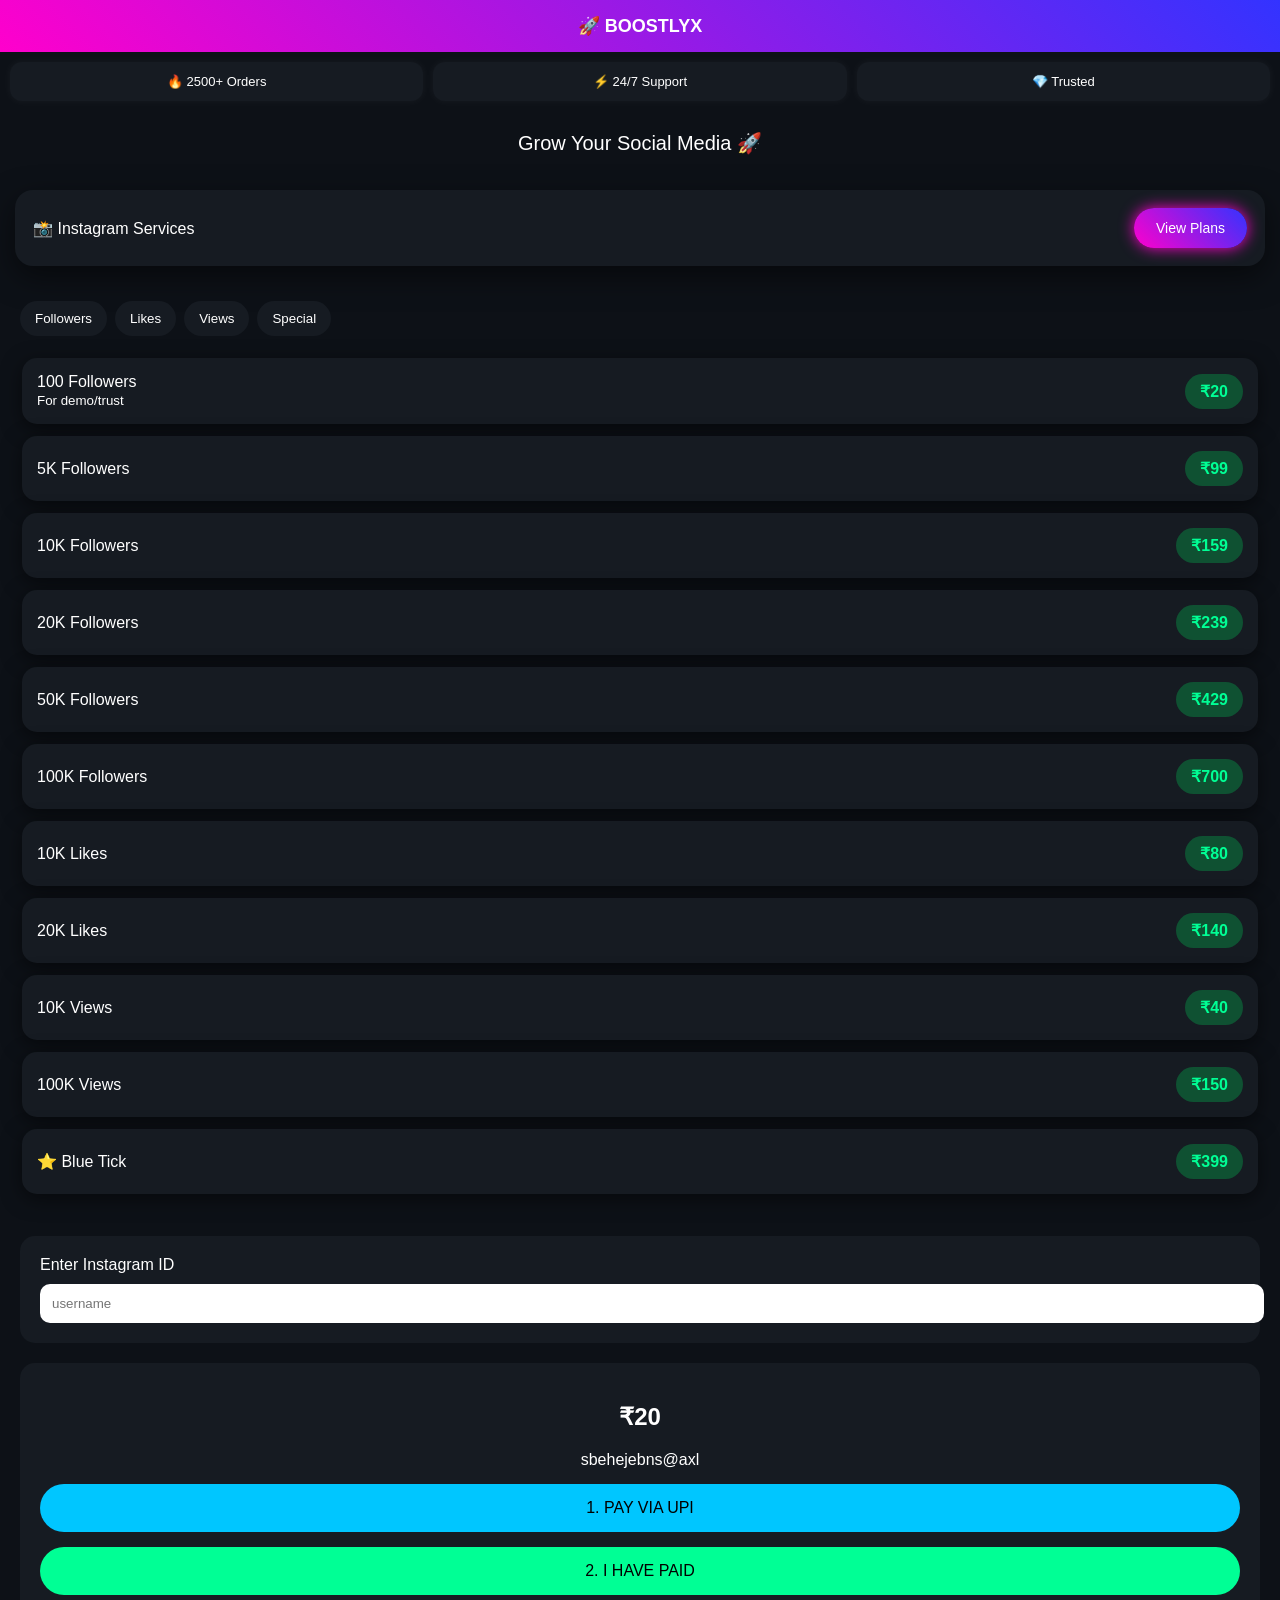
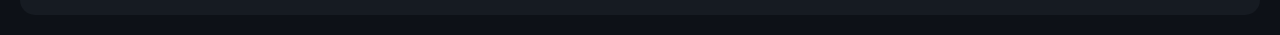
<file: index.html>
<!DOCTYPE html>
<html>
<head>
<meta name="viewport" content="width=device-width, initial-scale=1.0">
<title>BOOSTLYX</title>

<style>
body{
margin:0;
font-family:Arial;
background:#0d1117;
color:white;
}

/* HEADER */
header{
padding:15px;
font-size:18px;
font-weight:bold;
background:linear-gradient(45deg,#ff00cc,#3333ff);
text-align:center;
}

/* STATS */
.stats{
display:flex;
gap:10px;
padding:10px;
}
.stat{
flex:1;
background:#161b22;
padding:12px;
border-radius:12px;
text-align:center;
font-size:13px;
box-shadow:0 0 10px rgba(255,255,255,0.05);
}

/* HERO */
.hero{
padding:20px;
text-align:center;
font-size:20px;
}

/* MAIN CARDS */
.card{
background:#161b22;
margin:15px;
padding:18px;
border-radius:18px;
display:flex;
justify-content:space-between;
align-items:center;
box-shadow:0 10px 30px rgba(0,0,0,0.5);
transition:0.3s;
}
.card:hover{
transform:scale(1.02);
}

.left{
font-size:16px;
}

/* BUTTON */
.btn{
padding:12px 22px;
border:none;
border-radius:30px;
background:linear-gradient(45deg,#ff00cc,#3333ff);
color:white;
font-size:14px;
box-shadow:0 0 15px #ff00cc;
animation:pulse 2s infinite;
}
@keyframes pulse{
0%{box-shadow:0 0 5px #ff00cc;}
50%{box-shadow:0 0 20px #ff00cc;}
100%{box-shadow:0 0 5px #ff00cc;}
}

/* SERVICES */
.section{
padding:10px;
}

.item{
background:#161b22;
margin:12px;
padding:15px;
border-radius:15px;
display:flex;
justify-content:space-between;
align-items:center;
box-shadow:0 5px 20px rgba(0,0,0,0.5);
transition:0.3s;
}
.item:hover{
transform:scale(1.02);
}

.price{
background:#0f5132;
padding:8px 15px;
border-radius:20px;
color:#00ff95;
font-weight:bold;
}

/* TABS */
.tabs{
display:flex;
gap:8px;
padding:10px;
overflow:auto;
}
.tabs button{
background:#161b22;
color:white;
border:none;
padding:10px 15px;
border-radius:20px;
}

/* POPUP */
#popup{
position:fixed;
bottom:20px;
left:20px;
background:#161b22;
padding:10px 15px;
border-radius:10px;
display:none;
box-shadow:0 0 10px black;
}

/* INPUT */
.inputBox{
margin:20px;
padding:20px;
background:#161b22;
border-radius:15px;
}
input{
width:100%;
padding:12px;
border:none;
border-radius:10px;
margin-top:10px;
}

/* PAYMENT */
.pay{
margin:20px;
padding:20px;
background:#161b22;
border-radius:15px;
text-align:center;
}
.bigbtn{
width:100%;
padding:15px;
border:none;
border-radius:30px;
margin-top:15px;
font-size:16px;
}
.upi{background:#00c6ff;color:black;}
.confirm{background:#00ff95;color:black;}
</style>
</head>

<body>

<header>🚀 BOOSTLYX</header>

<div class="stats">
<div class="stat">🔥 2500+ Orders</div>
<div class="stat">⚡ 24/7 Support</div>
<div class="stat">💎 Trusted</div>
</div>

<div class="hero">Grow Your Social Media 🚀</div>

<div class="card">
<div class="left">📸 Instagram Services</div>
<button class="btn">View Plans</button>
</div>

<div class="section">

<div class="tabs">
<button>Followers</button>
<button>Likes</button>
<button>Views</button>
<button>Special</button>
</div>

<!-- SERVICES -->
<div class="item"><div>100 Followers <br><small>For demo/trust</small></div><div class="price">₹20</div></div>
<div class="item"><div>5K Followers</div><div class="price">₹99</div></div>
<div class="item"><div>10K Followers</div><div class="price">₹159</div></div>
<div class="item"><div>20K Followers</div><div class="price">₹239</div></div>
<div class="item"><div>50K Followers</div><div class="price">₹429</div></div>
<div class="item"><div>100K Followers</div><div class="price">₹700</div></div>

<div class="item"><div>10K Likes</div><div class="price">₹80</div></div>
<div class="item"><div>20K Likes</div><div class="price">₹140</div></div>

<div class="item"><div>10K Views</div><div class="price">₹40</div></div>
<div class="item"><div>100K Views</div><div class="price">₹150</div></div>

<div class="item"><div>⭐ Blue Tick</div><div class="price">₹399</div></div>

</div>

<!-- INPUT -->
<div class="inputBox">
Enter Instagram ID
<input placeholder="username">
</div>

<!-- PAYMENT -->
<div class="pay">
<h2>₹20</h2>
<div>sbehejebns@axl</div>

<button class="bigbtn upi">1. PAY VIA UPI</button>
<button class="bigbtn confirm">2. I HAVE PAID</button>

</div>

<div id="popup"></div>

<script>
setInterval(()=>{
let names=["Rohit","Aman","Rahul"];
let p=document.getElementById("popup");
p.style.display="block";
p.innerText=names[Math.floor(Math.random()*names.length)]+" just bought";
setTimeout(()=>p.style.display="none",2000);
},3000);
</script>

</body>
  </html>
</file>
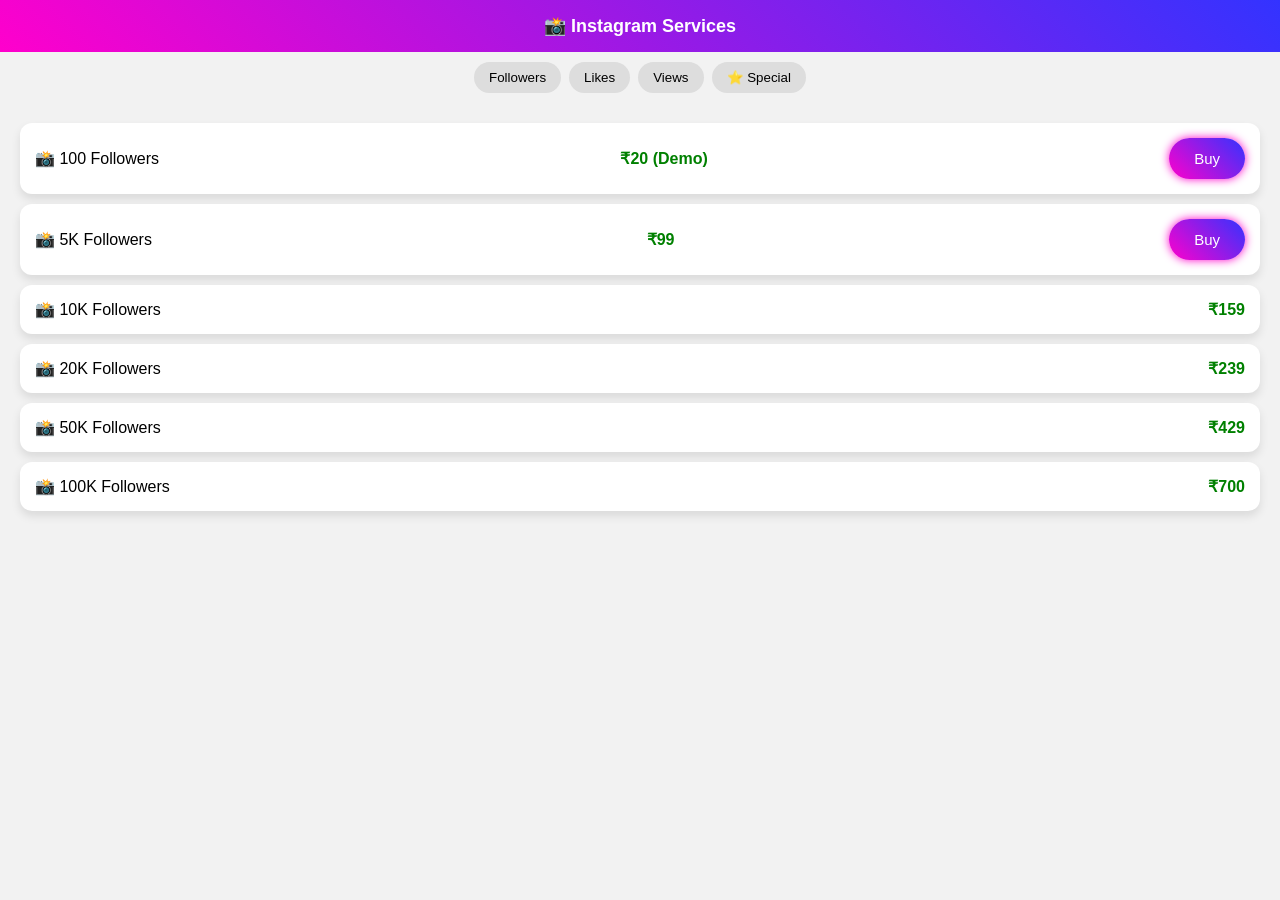
<file: instagram.html>
<!DOCTYPE html>
<html>
<head>
<link rel="stylesheet" href="style.css">
</head>

<body>

<header>📸 Instagram Services</header>

<div class="tabs">
<button onclick="show('f')">Followers</button>
<button onclick="show('l')">Likes</button>
<button onclick="show('v')">Views</button>
<button onclick="show('s')">⭐ Special</button>
</div>

<div id="f" class="box">
<div class="item">📸 100 Followers <span>₹20 (Demo)</span> <button class="btn">Buy</button></div>
<div class="item">📸 5K Followers <span>₹99</span> <button class="btn">Buy</button></div>
<div class="item">📸 10K Followers <span>₹159</span></div>
<div class="item">📸 20K Followers <span>₹239</span></div>
<div class="item">📸 50K Followers <span>₹429</span></div>
<div class="item">📸 100K Followers <span>₹700</span></div>
</div>

<div id="l" class="box hide">
<div class="item">❤️ 10K Likes ₹80</div>
<div class="item">❤️ 20K Likes ₹140</div>
<div class="item">❤️ 50K Likes ₹250</div>
<div class="item">❤️ 100K Likes ₹350</div>
</div>

<div id="v" class="box hide">
<div class="item">👁️ 10K Views ₹40</div>
<div class="item">👁️ 20K Views ₹60</div>
<div class="item">👁️ 50K Views ₹100</div>
<div class="item">👁️ 100K Views ₹150</div>
<div class="item">👁️ 500K Views ₹250</div>
</div>

<div id="s" class="box hide">
<div class="item">⭐ Blue Tick ₹399</div>
<div class="item">🔥 10K Active ₹250</div>
<div class="item">🔥 50K Active ₹500</div>
</div>

<script src="script.js"></script>
</body>
</html>
</file>
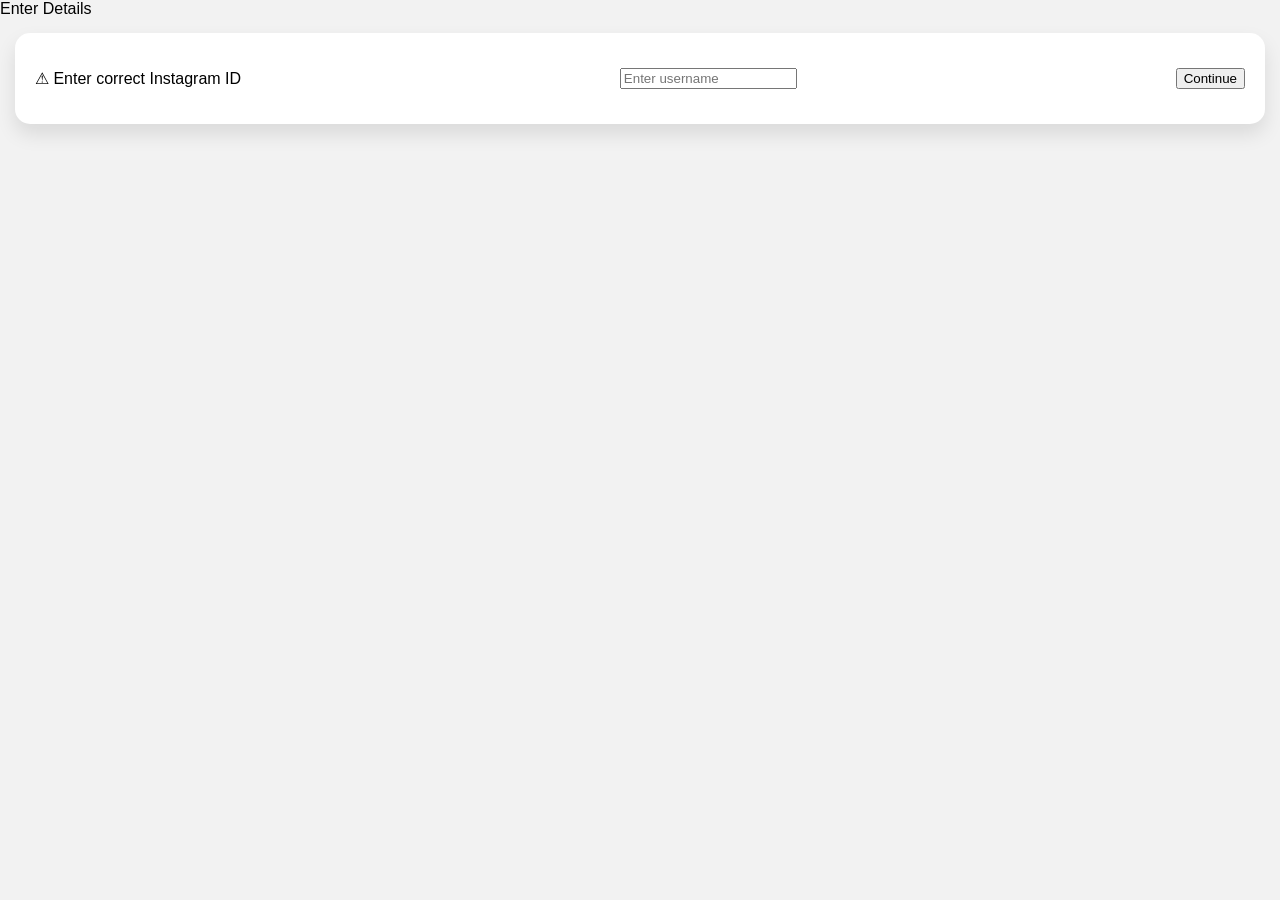
<file: order.html>
<!DOCTYPE html>
<html>
<head>
<link rel="stylesheet" href="style.css">
</head>
<body>

<div class="header">Enter Details</div>

<div class="card">
<p>⚠ Enter correct Instagram ID</p>
<input type="text" id="user" placeholder="Enter username">
<button onclick="go()">Continue</button>
</div>

<script>
function go(){
let u=document.getElementById("user").value;
if(u==""){alert("Enter ID");return;}
let p=new URLSearchParams(window.location.search).get("price");
window.location="payment.html?price="+p;
}
</script>

</body>
</html>
</file>
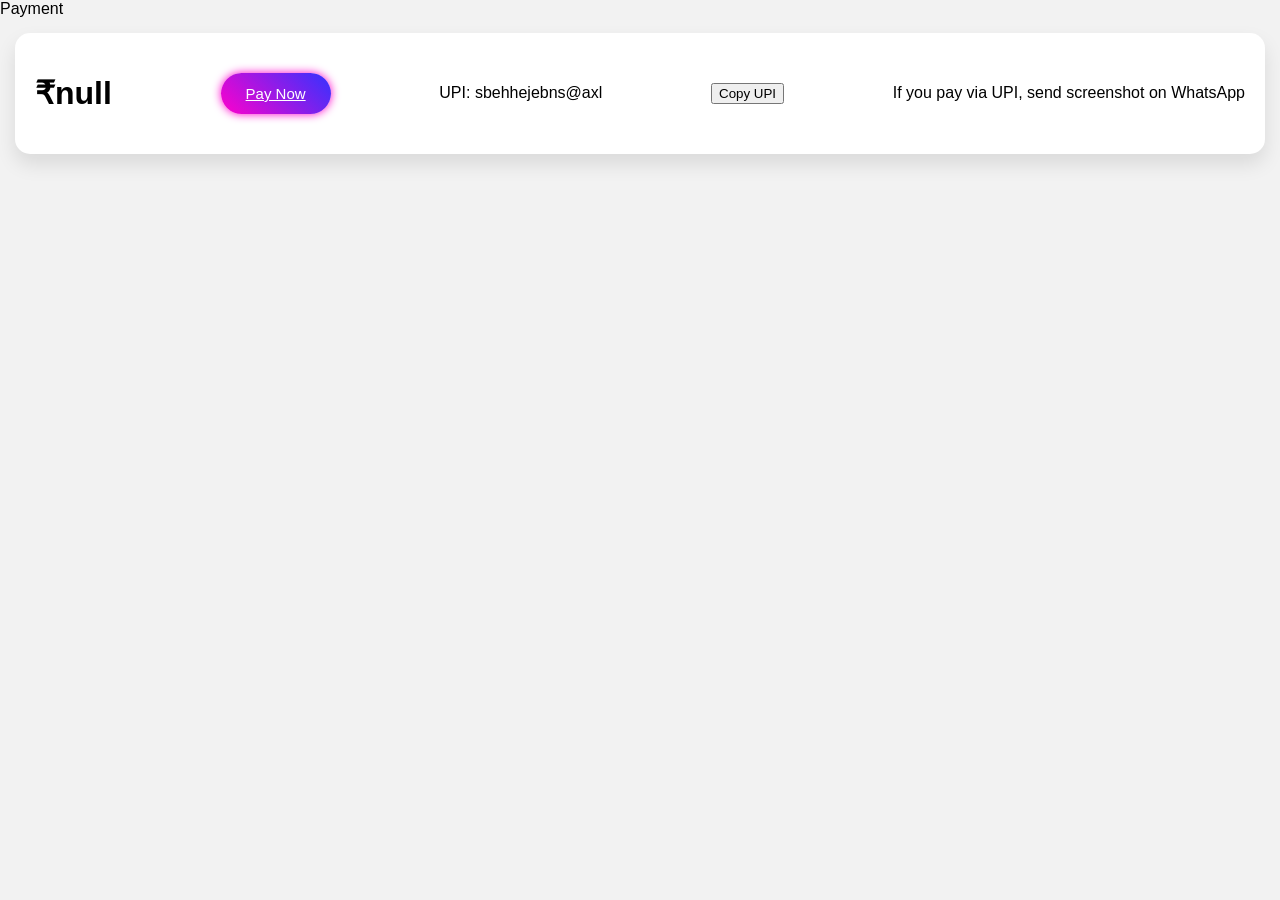
<file: payment.html>
<!DOCTYPE html>
<html>
<head>
<link rel="stylesheet" href="style.css">
</head>
<body>

<div class="header">Payment</div>

<div class="card">
<h1 id="price"></h1>

<a href="upi://pay?pa=sbehhejebns@ibl&pn=SANDEEP%20SINGH" class="btn">Pay Now</a>

<p>UPI: sbehhejebns@axl</p>

<button onclick="copy()">Copy UPI</button>

<p>If you pay via UPI, send screenshot on WhatsApp</p>
</div>

<script>
let p=new URLSearchParams(window.location.search).get("price");
document.getElementById("price").innerText="₹"+p;

function copy(){
navigator.clipboard.writeText("sbehhejebns@axl");
alert("Copied");
}
</script>

</body>
</html>
</file>
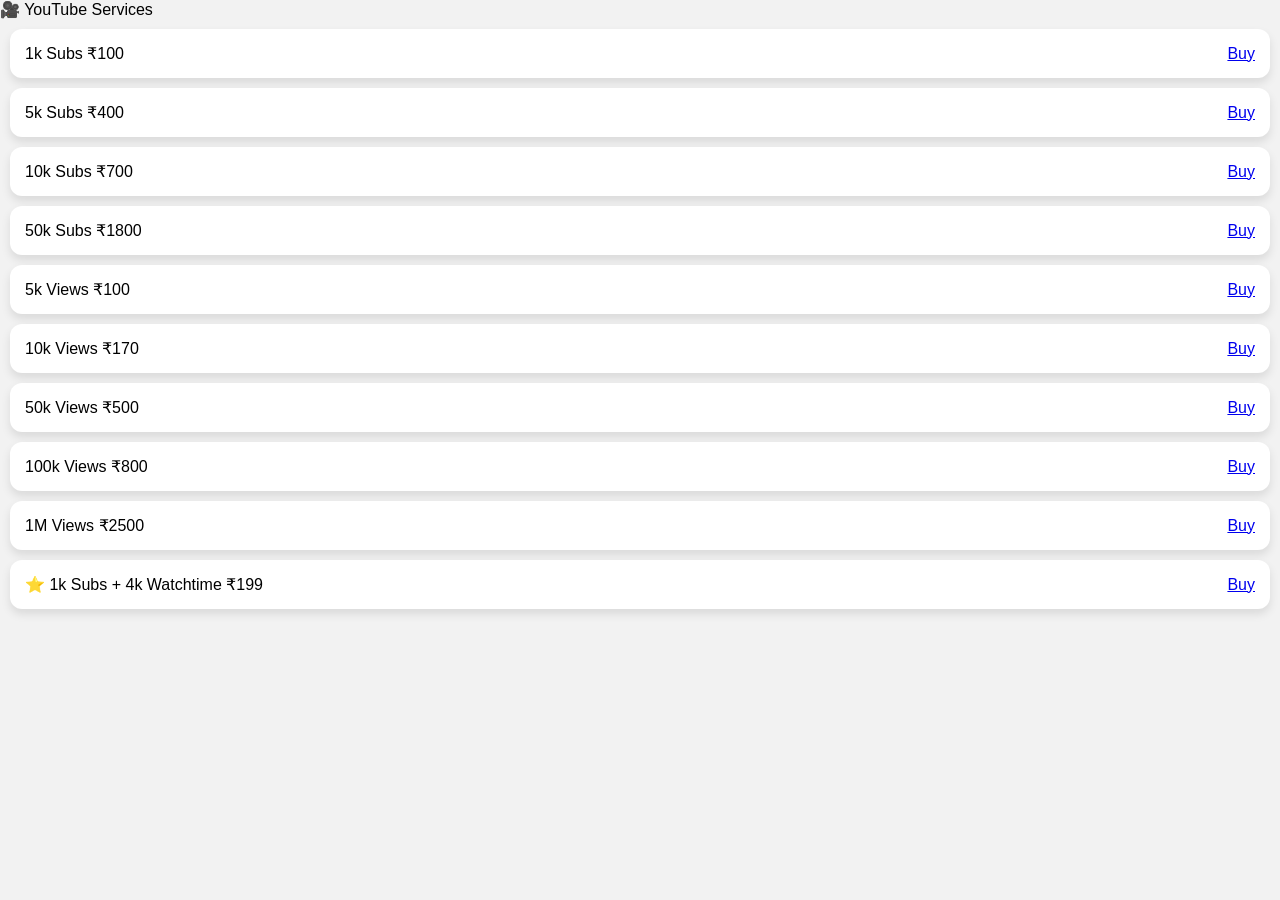
<file: youtube.html>
<!DOCTYPE html>
<html>
<head>
<title>YouTube Services</title>
<link rel="stylesheet" href="style.css">
</head>
<body>

<div class="header">🎥 YouTube Services</div>

<div class="item">1k Subs ₹100 <a href="order.html?price=100" class="buy">Buy</a></div>
<div class="item">5k Subs ₹400 <a href="order.html?price=400" class="buy">Buy</a></div>
<div class="item">10k Subs ₹700 <a href="order.html?price=700" class="buy">Buy</a></div>
<div class="item">50k Subs ₹1800 <a href="order.html?price=1800" class="buy">Buy</a></div>

<div class="item">5k Views ₹100 <a href="order.html?price=100" class="buy">Buy</a></div>
<div class="item">10k Views ₹170 <a href="order.html?price=170" class="buy">Buy</a></div>
<div class="item">50k Views ₹500 <a href="order.html?price=500" class="buy">Buy</a></div>
<div class="item">100k Views ₹800 <a href="order.html?price=800" class="buy">Buy</a></div>
<div class="item">1M Views ₹2500 <a href="order.html?price=2500" class="buy">Buy</a></div>

<div class="item">⭐ 1k Subs + 4k Watchtime ₹199 <a href="order.html?price=199" class="buy">Buy</a></div>

</body>
</html>
</file>
<file: style.css>
body{
font-family:sans-serif;
background:#f2f2f2;
margin:0;
}

header{
background:linear-gradient(45deg,#ff00cc,#3333ff);
color:white;
padding:15px;
text-align:center;
font-weight:bold;
font-size:18px;
}

.stats{
display:flex;
gap:10px;
padding:10px;
}

.stat{
flex:1;
background:white;
padding:10px;
border-radius:12px;
text-align:center;
box-shadow:0 5px 10px rgba(0,0,0,0.1);
}

.title{
text-align:center;
margin:15px;
}

.card{
background:white;
margin:15px;
padding:20px;
border-radius:15px;
display:flex;
justify-content:space-between;
align-items:center;
box-shadow:0 10px 20px rgba(0,0,0,0.1);
transition:0.3s;
}

.card:hover{
transform:scale(1.02);
}

.btn{
padding:12px 25px;
border:none;
border-radius:30px;
background:linear-gradient(45deg,#ff00cc,#3333ff);
color:white;
font-size:15px;
box-shadow:0 0 10px #ff00cc;
}

.red{
background:red;
}

.tabs{
display:flex;
gap:8px;
justify-content:center;
margin:10px;
}

.tabs button{
padding:8px 15px;
border-radius:20px;
border:none;
background:#ddd;
}

.box{
padding:10px;
animation:fade 0.4s;
}

@keyframes fade{
from{opacity:0}
to{opacity:1}
}

.hide{
display:none;
}

.item{
background:white;
margin:10px;
padding:15px;
border-radius:12px;
display:flex;
justify-content:space-between;
align-items:center;
box-shadow:0 5px 10px rgba(0,0,0,0.1);
}

.item span{
color:green;
font-weight:bold;
}

#popup{
position:fixed;
bottom:20px;
left:20px;
background:black;
color:white;
padding:10px 15px;
border-radius:10px;
display:none;
  }
</file>
